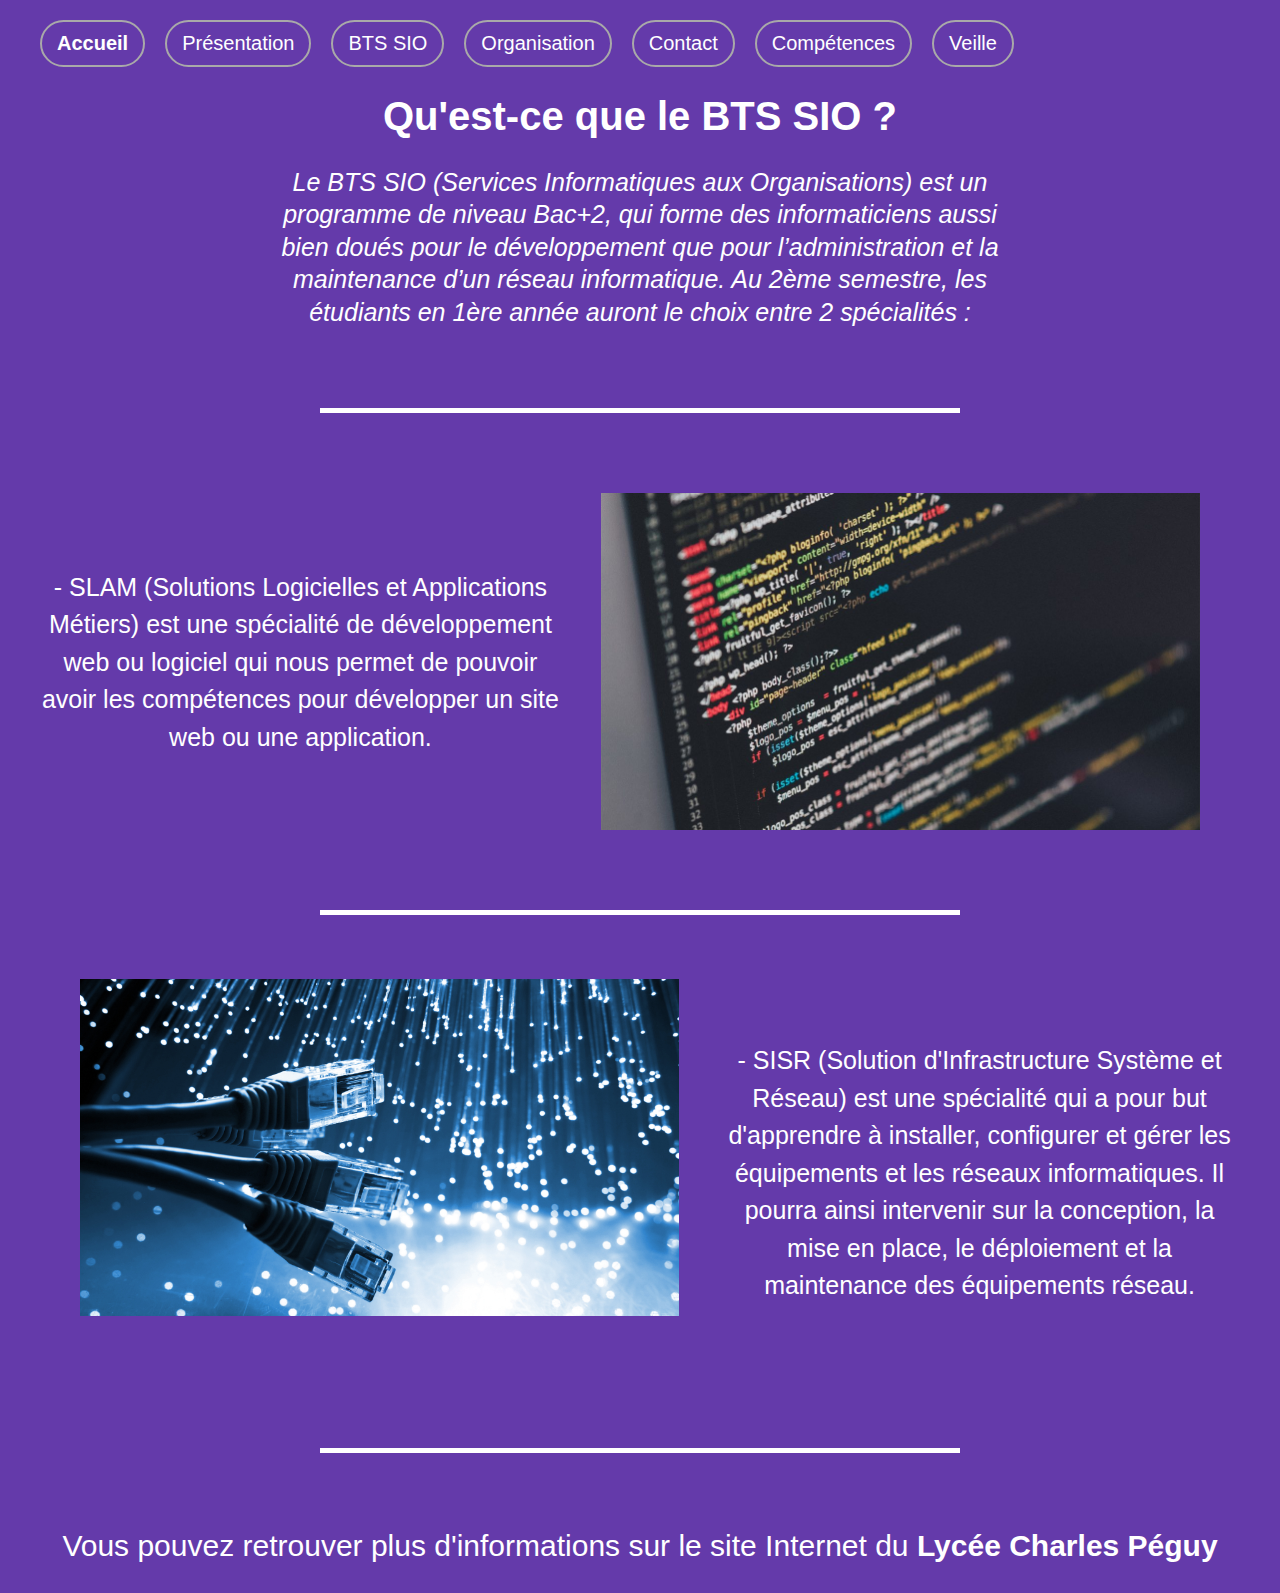
<file: BTSSIO.html>
<!DOCTYPE html>
<html lang="fr">
<head>
    <meta charset="UTF-8">
    <title>BTS SIO</title>
    <link rel="stylesheet" href="styles.css">
    <link rel="icon" href="img/btssio.png">
</head>
<body>
    <nav id="onglet">
        <a href="accueil.html" class="active">Accueil</a>
        <a href="presentation.html">Présentation</a>
        <a href="BTSSIO.html">BTS SIO</a>
        <a href="organisation.html">Organisation</a>
        <a href="contact.html">Contact</a>
        <a href="presentationcompetences.html">Compétences</a>
        <a href="veille.html">Veille</a>
    </nav>
    <section class="BTSSIO">
        <h1>Qu'est-ce que le BTS SIO ?</h1>
        <div>
            <p>
                Le BTS SIO (Services Informatiques aux Organisations) est un programme de niveau Bac+2,
                qui forme des informaticiens aussi bien doués pour le développement que pour l’administration et
                la maintenance d’un réseau informatique. Au 2ème semestre, les étudiants en 1ère année auront le choix
                entre 2 spécialités :
            </p>
        </div>
        <div class="trait-separation"></div>
        <section class="SLAM">
            <p>
                - SLAM (Solutions Logicielles et Applications Métiers) est une spécialité de développement web ou logiciel
                qui nous permet de pouvoir avoir les compétences pour développer un site web ou une application.
            </p>
            <img src="img/dev.jpg" alt="">
        </section>
        <div class="trait-separation"></div>
        <section class="SISR">
            <img src="img/reseau.jpg" alt="">
            <p>
            - SISR (Solution d'Infrastructure Système et Réseau) est une spécialité qui a pour but d'apprendre à
                installer, configurer et gérer les équipements et les réseaux informatiques. Il pourra ainsi intervenir
                sur la conception, la mise en place, le déploiement et la maintenance des équipements réseau.
            </p>
        </section>
        <div class="trait-separation"></div>
        <p>
            Vous pouvez retrouver plus d'informations sur le site Internet du
            <a href="https://charlespeguymarseille.com/" target="_blank">Lycée Charles Péguy</a>
        </p>
    </section>
</body>
</html>
</file>
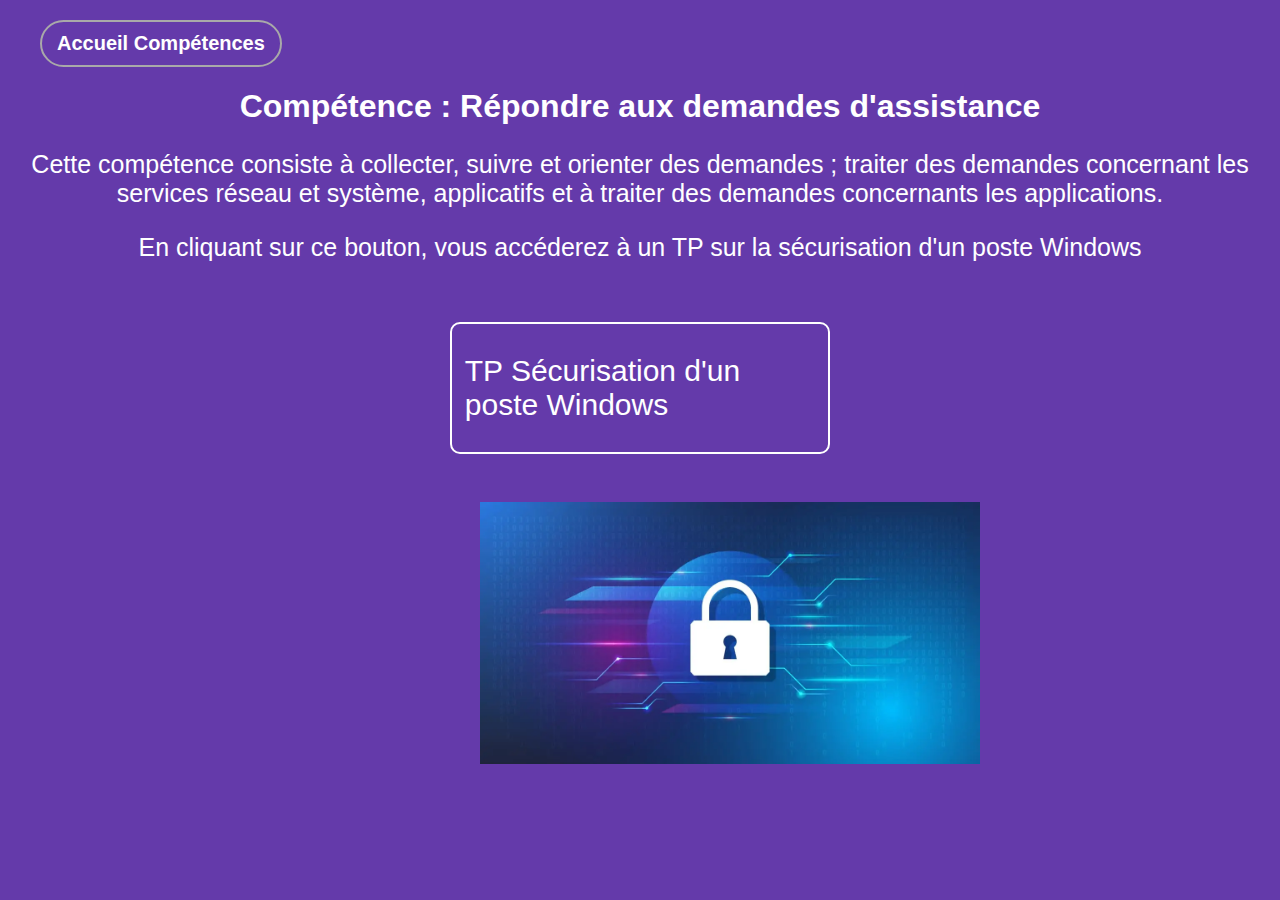
<file: competence1.html>
<!DOCTYPE html>
<html lang="fr">
    <head>
        <meta charset="UTF-8">
        <title>Compétence : Répondre aux demandes d'assistance</title>
        <link rel="stylesheet" href="styles.css">
        <nav id="ongletcompetence">
            <a href="presentationcompetences.html" class="active">Accueil Compétences</a>
        </nav>

    </head>
    <body>
        <h1>Compétence : Répondre aux demandes d'assistance</h1>
        <p>Cette compétence consiste à collecter, suivre et orienter des demandes ; traiter des demandes concernant les
            services réseau et système, applicatifs et à traiter des demandes concernants les applications.
        </p>
        <p>En cliquant sur ce bouton, vous accéderez à un TP sur la sécurisation d'un poste Windows</p>
        <a href="img/Securisation%20poste%20windows.pdf">TP Sécurisation d'un poste Windows</a>
        <img src="img/secursatio.webp" class="reseau"/>
    </body>
</html>
</file>
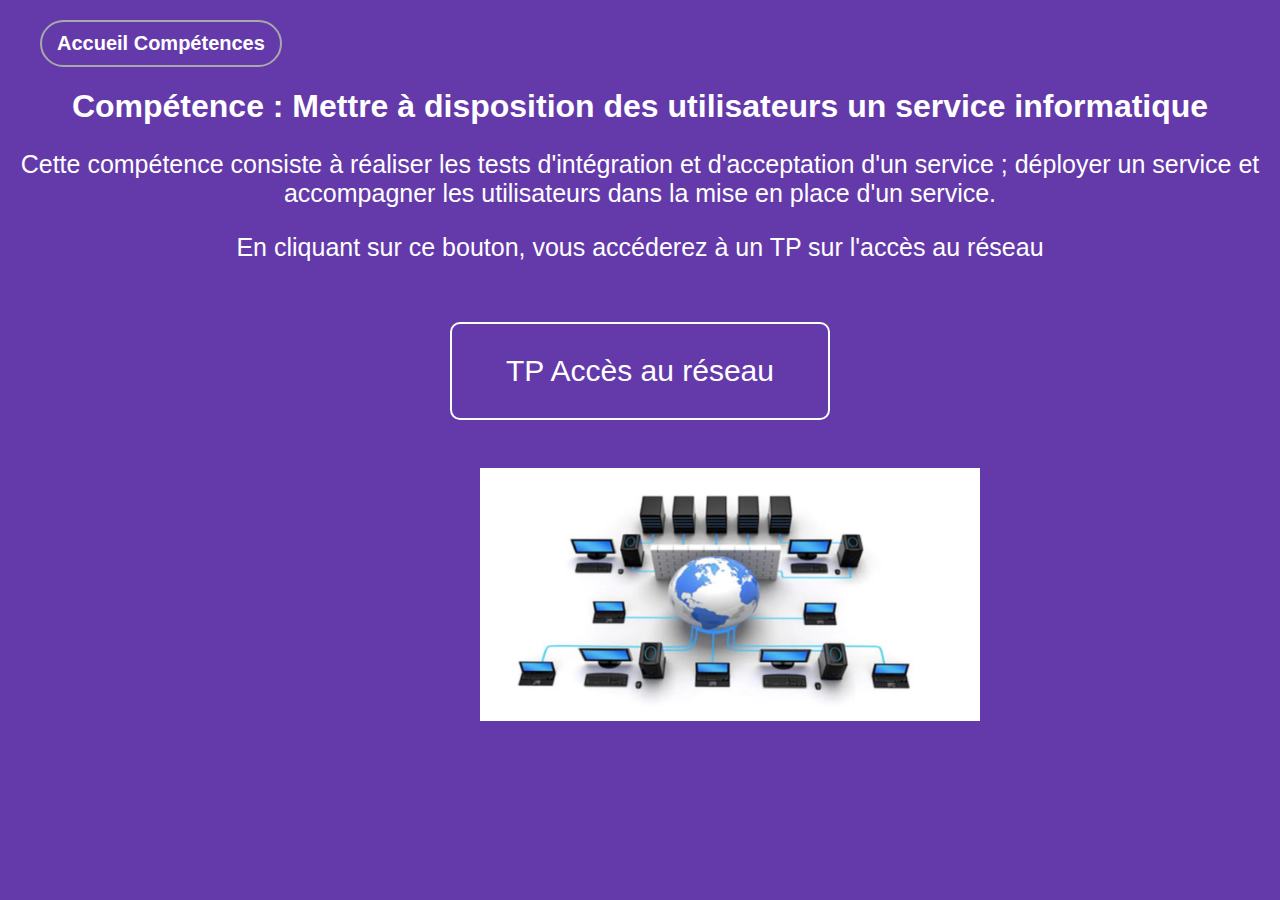
<file: competence2.html>
<!DOCTYPE html>
<html lang="en">
<head>
    <meta charset="UTF-8">
    <link rel="stylesheet" href="styles.css">
    <title>Compétence : Mettre à disposition des utilisateurs un service informatique</title>
    <nav id="ongletcompetence">
        <a href="presentationcompetences.html" class="active">Accueil Compétences</a>
    </nav>

</head>
<body>
    <h1>Compétence : Mettre à disposition des utilisateurs un service informatique</h1>
    <p>Cette compétence consiste à réaliser les tests d'intégration et d'acceptation d'un service ; déployer un service
    et accompagner les utilisateurs dans la mise en place d'un service.</p>
    <p>En cliquant sur ce bouton, vous accéderez à un TP sur l'accès au réseau</p>
    <a href="img/ACCESRESEAU.pdf">TP Accès au réseau</a>
    <img src="img/maintenance.webp" class="reseau"/>
</body>
</html>
</file>
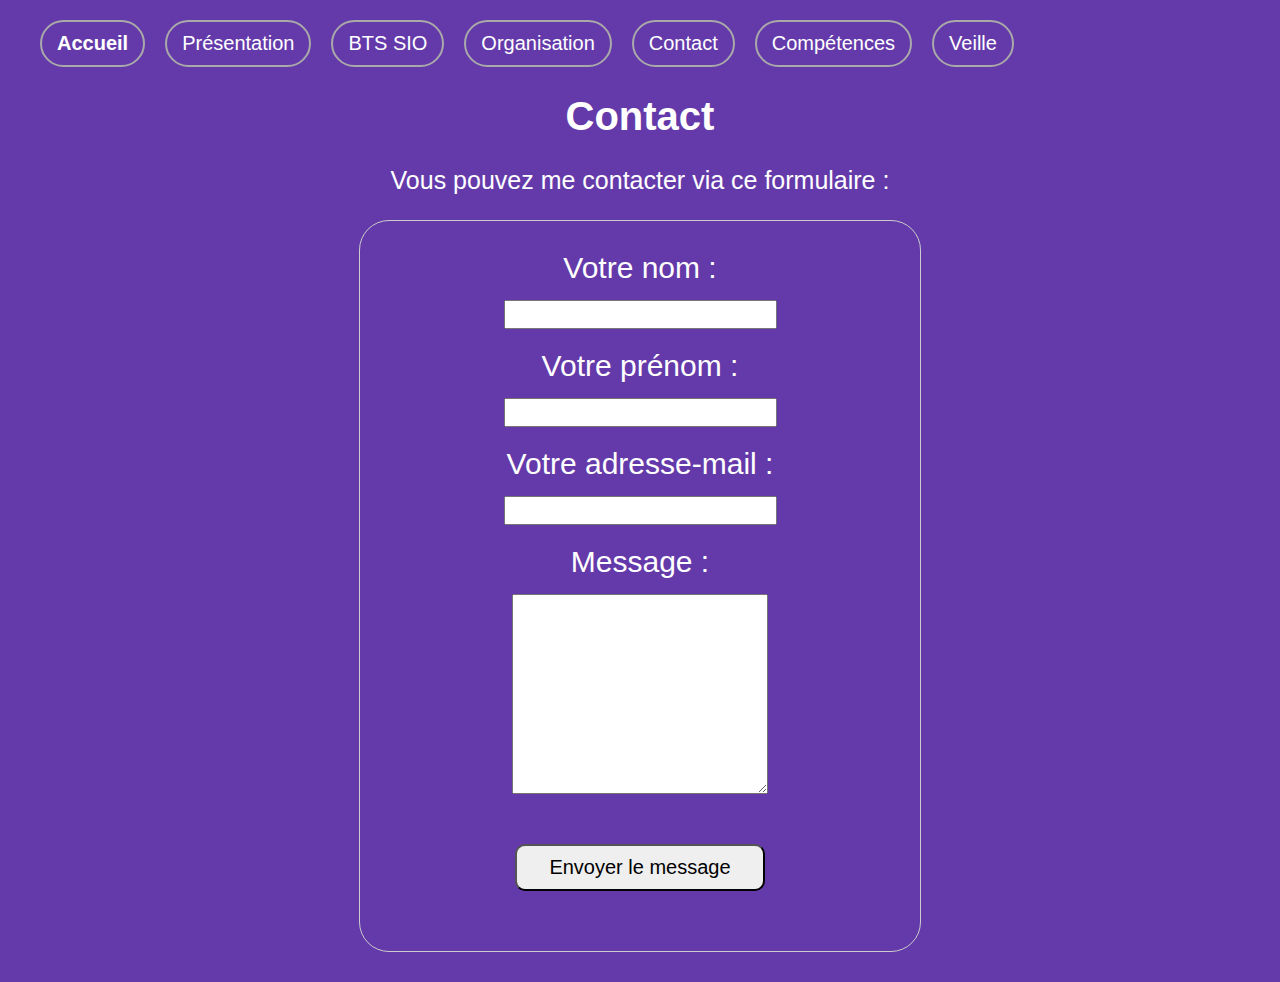
<file: contact.html>
<!DOCTYPE html>
<html lang="fr">
<head>
    <meta charset="UTF-8">
    <title>Contact</title>
    <link rel="stylesheet" href="styles.css">
    <link rel="icon" href="img/enveloppe.png">
</head>
<body>
    <nav id="onglet">
        <a href="accueil.html" class="active">Accueil</a>
        <a href="presentation.html">Présentation</a>
        <a href="BTSSIO.html">BTS SIO</a>
        <a href="organisation.html">Organisation</a>
        <a href="contact.html">Contact</a>
        <a href="presentationcompetences.html">Compétences</a>
        <a href="veille.html">Veille</a>
    </nav>
    <h1 class="contact">Contact</h1>
    <p>Vous pouvez me contacter via ce formulaire :</p>
    <form method="get">
        <label for="nom" class="nom">Votre nom :</label>
            <input type="text" id="nom" name="nom" required/>
        <label for="text" class="prenom" >Votre prénom :</label>
            <input type="text" id="text" name="prenom" required/>
        <label for="email" class="adresse">Votre adresse-mail :</label>
            <input type="email" id="email" name="email" required/>
        <label class="Mess" for="message">Message :</label>
            <textarea id="message" name="message" required></textarea>
        <div class="button">
            <button class="button" type="submit">Envoyer le message</button>
        </div>
    </form>
</body>
</html>
</file>
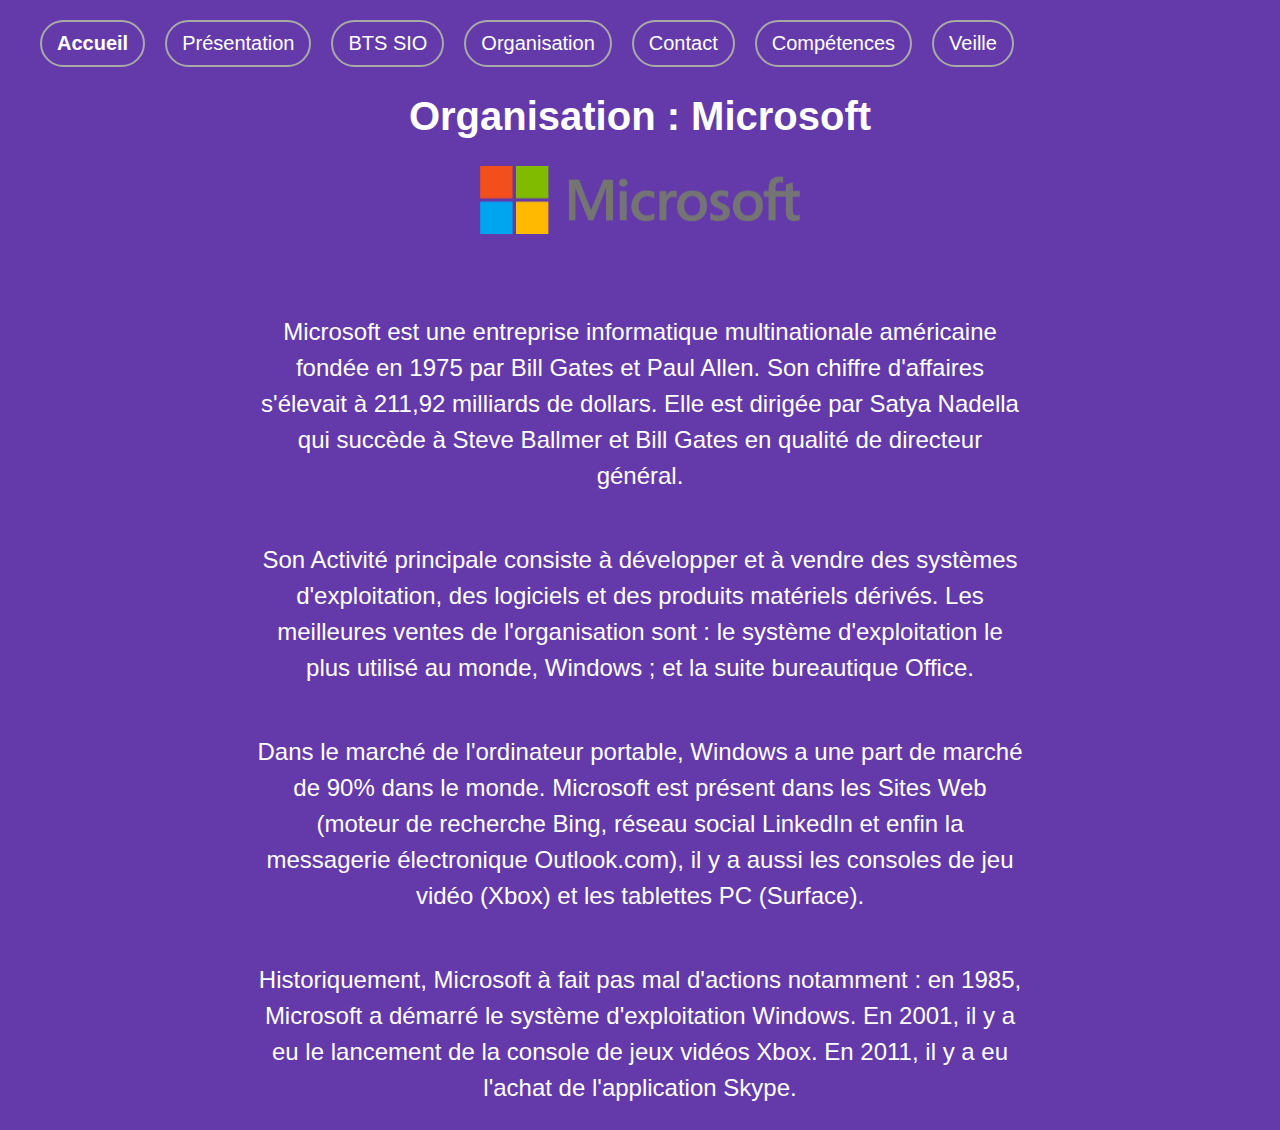
<file: organisation.html>
<!DOCTYPE html>
<html lang="fr">
<head>
    <meta charset="UTF-8">
    <title>Organisation</title>
    <link rel="stylesheet" href="styles.css">
    <link rel="icon" href="img/organisation.png">
</head>
<body>
    <nav id="onglet">
        <a href="accueil.html" class="active">Accueil</a>
        <a href="presentation.html">Présentation</a>
        <a href="BTSSIO.html">BTS SIO</a>
        <a href="organisation.html">Organisation</a>
        <a href="contact.html">Contact</a>
        <a href="presentationcompetences.html">Compétences</a>
        <a href="veille.html">Veille</a>
    </nav>
    <section class="organisation">
        <h1>Organisation : Microsoft</h1>
        <img src="img/microsoft.png" alt="">
        <p>
            Microsoft est une entreprise informatique multinationale américaine fondée en 1975 par Bill Gates et Paul
            Allen. Son chiffre d'affaires s'élevait à 211,92 milliards de dollars. Elle est dirigée par Satya Nadella
            qui succède à Steve Ballmer et Bill Gates en qualité de directeur général.
        </p>
        <p>
            Son Activité principale consiste à développer et à vendre des systèmes d'exploitation, des logiciels et des
            produits matériels dérivés. Les meilleures ventes de l'organisation sont : le système d'exploitation le
            plus utilisé au monde, Windows ; et la suite bureautique Office.
        </p>
        <p>
            Dans le marché de l'ordinateur portable, Windows a une part de marché de 90% dans le monde. Microsoft est
            présent dans les Sites Web (moteur de recherche Bing, réseau social LinkedIn et enfin la messagerie
            électronique Outlook.com), il y a aussi les consoles de jeu vidéo (Xbox) et les tablettes PC (Surface).
        </p>
        <p>
            Historiquement, Microsoft à fait pas mal d'actions notamment : en 1985, Microsoft a démarré le système
            d'exploitation Windows. En 2001, il y a eu le lancement de la console de jeux vidéos Xbox. En 2011, il y a
            eu l'achat de l'application Skype.
        </p>
    </section>
</body>
</html>
</file>
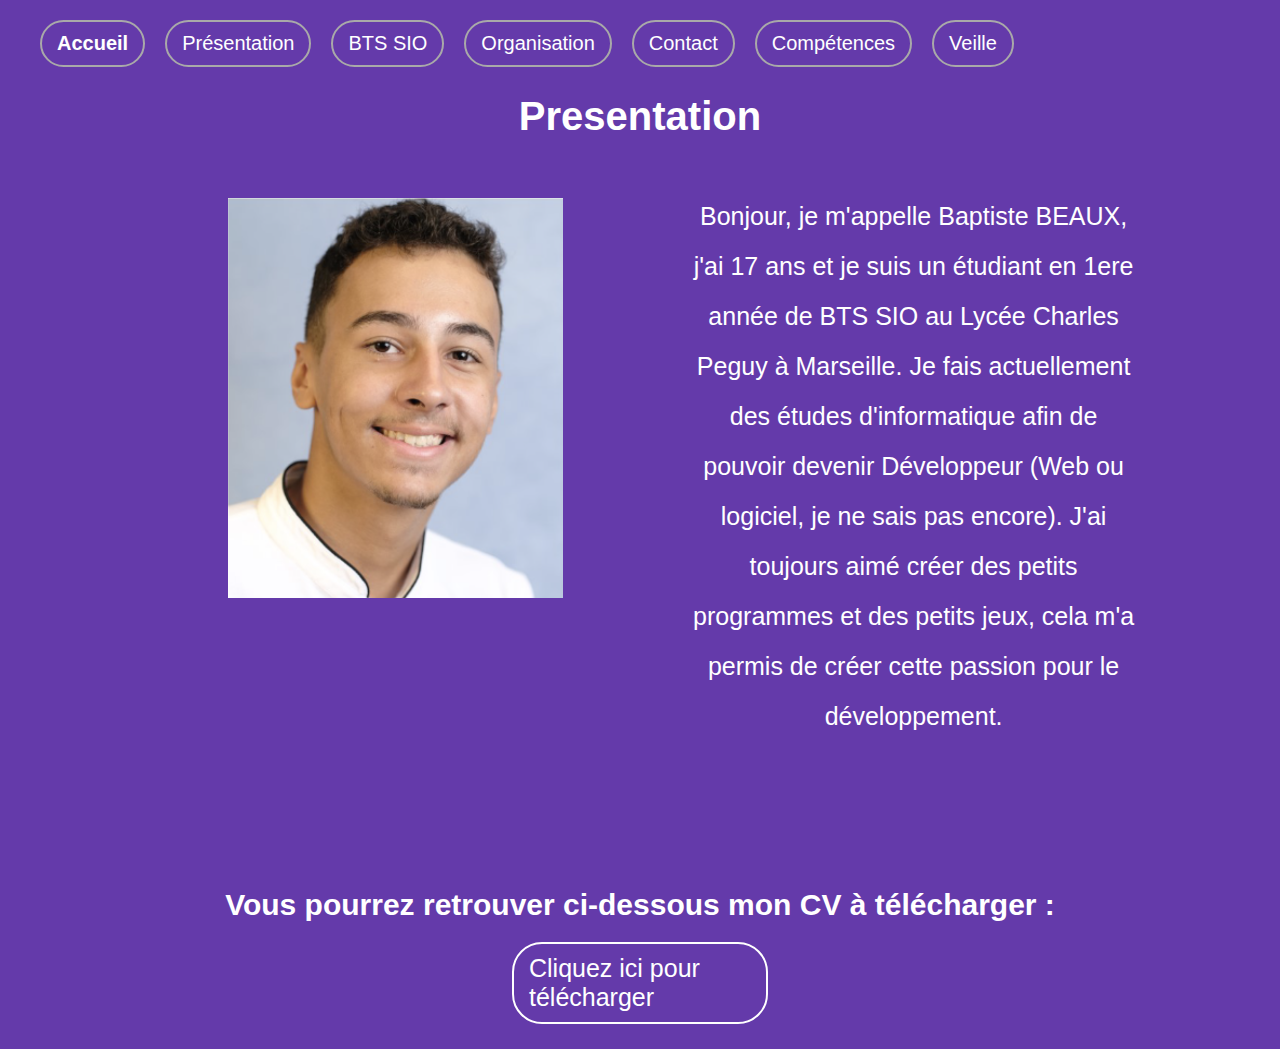
<file: presentation.html>
<!DOCTYPE html>
<html lang="fr">
<head>
    <meta charset="UTF-8">
    <title>Présentation</title>
    <link rel="stylesheet" href="styles.css">
    <link rel="icon" href="img/presentation.png">
</head>
<body>
    <nav id="onglet">
        <a href="accueil.html" class="active">Accueil</a>
        <a href="presentation.html">Présentation</a>
        <a href="BTSSIO.html">BTS SIO</a>
        <a href="organisation.html">Organisation</a>
        <a href="contact.html">Contact</a>
        <a href="presentationcompetences.html">Compétences</a>
        <a href="veille.html">Veille</a>
    </nav>
    <section class="presentation">
        <h1>Presentation</h1>
        <div class="textePresentation">
            <img src="img/photobapt.png" alt="">
            <p> Bonjour, je m'appelle Baptiste BEAUX, j'ai 17 ans et je suis un étudiant en 1ere année de BTS SIO
                au Lycée Charles Peguy à Marseille. Je fais actuellement des études d'informatique afin de pouvoir devenir
                Développeur (Web ou logiciel, je ne sais pas encore). J'ai toujours aimé créer des petits programmes
                et des petits jeux, cela m'a permis de créer cette passion pour le développement.
            </p>
        </div>
    </section>
    <section class="CV">
        <h1>Vous pourrez retrouver ci-dessous mon CV à télécharger :</h1>
        <a href="img/CV%20BEAUX%20Baptiste.pdf" download="CV BEAUX Baptiste">Cliquez ici pour télécharger</a>
    </section>
</body>
</html>
</file>
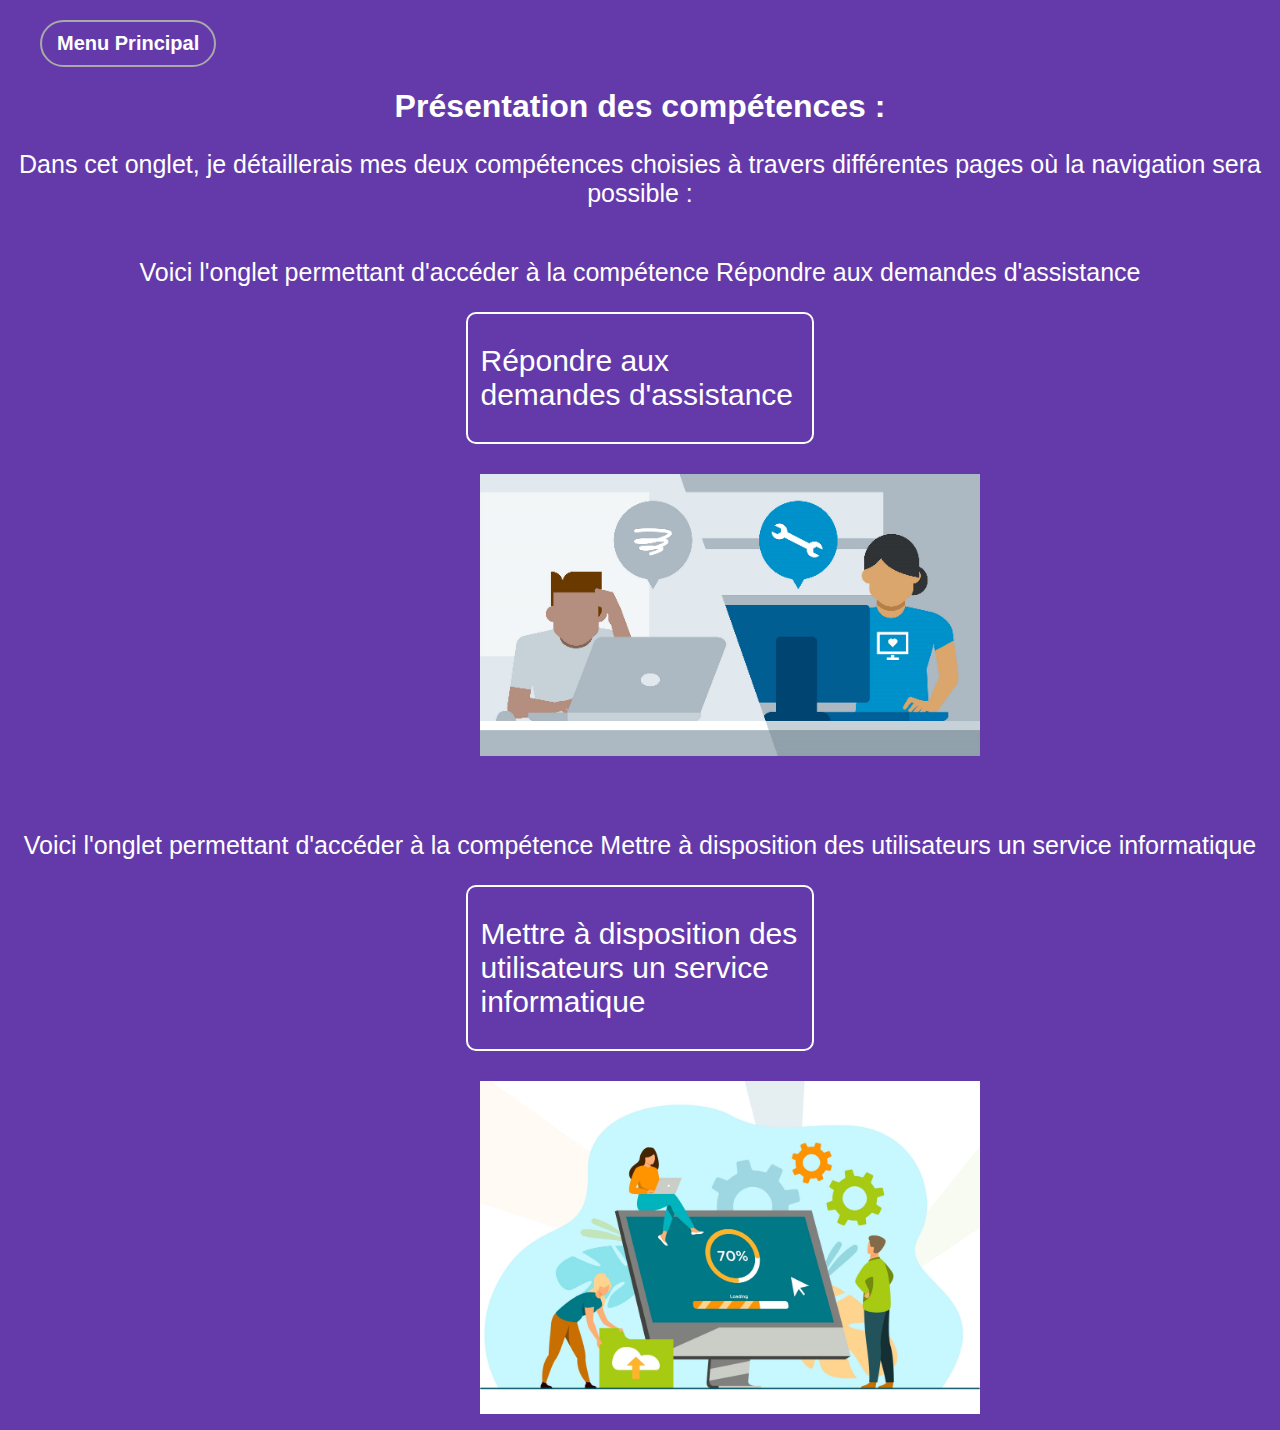
<file: presentationcompetences.html>
<!DOCTYPE html>
<html lang="fr">
<head>
    <meta charset="UTF-8">
    <title>Présentation des compétences</title>
    <link rel="stylesheet" href="styles.css">
    <nav id="ongletcompetence">
        <a href="accueil.html" class="active">Menu Principal</a>
    </nav>
    <h1 align="center">Présentation des compétences :</h1>
</head>
<body>
    <p>Dans cet onglet, je détaillerais mes deux compétences choisies à travers différentes pages où la navigation
    sera possible :</p>
    <div class="boutons">
        <p>Voici l'onglet permettant d'accéder à la compétence Répondre aux demandes d'assistance</p>
        <a href="competence1.html" class="competences">Répondre aux demandes d'assistance</a>
        <img src="img/Assistance%20demande.png" class="imaje">
        <p class="texteOnglet">Voici l'onglet permettant d'accéder à la compétence Mettre à disposition des utilisateurs un service informatique</p>
        <a href="competence2.html" class="competences">Mettre à disposition des utilisateurs un service informatique</a>
        <img src="img/sairvisse.jpeg" class="imaje">
    </div>
</body>
</html>
</file>
<file: styles.css>
body{
    background-color: #643aaa;
    color:white;
    margin:0;
    font-family: Inter, sans-serif;
}

/* Page d'accueil */

nav{
    display:flex;
    color: white;
    flex-direction: row;
    align-items: center;
    font-size: 20px;
    margin:1em;
}
nav a:hover, .active{
    font-weight: bold;
}
#onglet > a{
    color:white;
    text-decoration: none;
    display:flex;
    margin-left:1em;
    align-items: center;
    border: 2px solid darkgray;
    padding: 10px 15px;
    border-radius: 30px;
}

#ongletcompetence > a{
    color:white;
    text-decoration: none;
    display:flex;
    margin-left:1em;
    align-items: center;
    border: 2px solid darkgray;
    padding: 10px 15px;
    border-radius: 30px;
}

div{
    color:white;
    display:flex;
    margin:1em;
}
.accueil{
    font-weight: bold;
    display:flex;
    flex-direction: column;
    align-items: center;
    padding-top: 3em;
    font-size: 80px;
    text-shadow: 2px 2px 4px rgb(46, 46, 46, 0.5);
    margin-bottom: 6em;
}

/* Page présentation */

.textePresentation > img{
    height:400px;
    width:335px;
    margin-top:2em;
    margin-left:17%;
}
.presentation h1{
    font-size:40px;
    display:flex;
    flex-direction: column;
    align-items: center;
    padding:0;
}
.textePresentation p{
    display:flex;
    padding-left: 10%;
    padding-right: 10%;
    font-size:25px;
    line-height:200%;
}
.CV > h1{
    font-weight: bold;
    display:flex;
    flex-direction: column;
    align-items: center;
    font-size:30px;
    padding-top:8%;
}
.CV > a{
    font-size:25px;
    display: flex;
    flex-direction: column;
    align-items: center;
    color:white;
    text-decoration: none;
    border: 2px solid white;
    padding: 10px 15px;
    border-radius: 30px;
    margin: 0 40% 1em;
}

/* Page BTS SIO */

.BTSSIO > h1{
    display:flex;
    flex-direction: column;
    align-items: center;
    padding:0;
    font-size:40px;
}
.BTSSIO > div > p{
    font-size: 25px;
    display: flex;
    flex-direction: column;
    text-align: center;
    margin: 0 10em;
    line-height:1.3;
    font-style: italic;
}
.SLAM{
    display: flex;
    flex-direction: row;
    margin-top: 5em;
}
.SLAM p{
    font-size:25px;
    text-align: center;
    margin: 1.5em 0 0 0;
    padding: 3%;
    line-height:1.5;
}
.SLAM img{
    height:337px;
    width:600px;
    margin-right: 5em;
}
.SISR{
    display: flex;
    flex-direction: row;
    padding-top: 3em;
}
.SISR img{
    height:337px;
    width:600px;
    margin-left:5em;

}
.SISR p{
    font-size:25px;
    text-align:center;
    padding: 3%;
    line-height:1.5;
}
.BTSSIO > p{
    padding-top: 5em;
    text-align: center;
    font-size:30px;
    margin-top:-3em;
}
.BTSSIO a{
    text-decoration: none;
    color:white;
    font-weight: bold;
}
.BTSSIO a:hover{
    color:#320a28;
}
.trait-separation {
    border-top: 5px solid #fff;
    margin: 5em 20em 1em;
}

/* Page Organisation */

.organisation h1{
    display:flex;
    flex-direction: column;
    align-items: center;
    font-size:40px;
    padding:0;
}
.organisation img {
    height:25%;
    width:25%;
    display: flex;
    margin:auto;
    align-items: center;
    padding-bottom: 2em;
}
.organisation p{
    margin-left:20%;
    margin-right:20%;
    font-size:1.5em;
    line-height:1.5;
    padding-top:1em;
    text-align: center;
}

/* Page Contact */

.contact{
    display:flex;
    flex-direction: column;
    align-items: center;
    font-size:40px;
    padding:0;
}
p{
    text-align: center;
    font-size: 25px;
}
form {
    display:flex;
    flex-direction: column;
    align-items: center;
    width: 500px;
    padding: 1em;
    border: 1px solid #ccc;
    border-radius: 1em;
    font-size: 30px;
    margin: 0 auto 1em;
}
.nom, .prenom, .adresse, .Mess{
    padding-bottom:0.5em;
}
#nom, #text, #email, #message{
    display:flex;
    flex-direction: column;
    align-items: center;
    margin-bottom: 1em;
    font-size:20px;
    font-family: Inter, sans-serif;
}
#message{
    padding-bottom: 150px;
    width:250px;
}
.button {
    display: block;
    border-radius:10px;
    text-align: center;
    font-size: 20px;
    padding: 10px;
    width: 250px;
}

body > a{
    font-size:25px;
    display: flex;
    flex-direction: column;
    align-items: center;
    color:white;
    text-decoration: none;
    border: 2px solid white;
    padding: 10px 15px;
    border-radius: 30px;
    margin: 0 40% 1em;
}

/*page compétences*/

.boutons > a, body > a{
    display: flex;
    font-size: 25px;
    color:white;
    background-color: transparent;
    border: 2px solid white;
    border-radius:10px ;
    padding:1%;
    text-decoration: none;
    padding-top:1em;
    padding-bottom: 1em;
    /*margin : haut droit bas gauche*/
    margin: 0 15em 1em 15em;
    font-size:30px;
}

.boutons{
    display: flex;
    flex-direction: column;
}

body > h1{
    display:flex;
    justify-content: center;
}

body > a{
    margin-top: 2em;
    margin-bottom: inherit;
}

.imaje{
    width:500px;
    margin-left: 29em;
}

.texteOnglet{
    margin-top: 3em;
}


/*page compétence 1*/

.reseau{
    width:500px;
    padding-top: 3em;
    padding-left: 30em;
}
/*page veille*/

.veille{
    margin-left: 34em;
}

.mindmap{
    margin-bottom: 5em;
}

/*Page mindmap*/
.txt-lien1, .txt-rep1{
    font-size: 20px;
}
</file>
